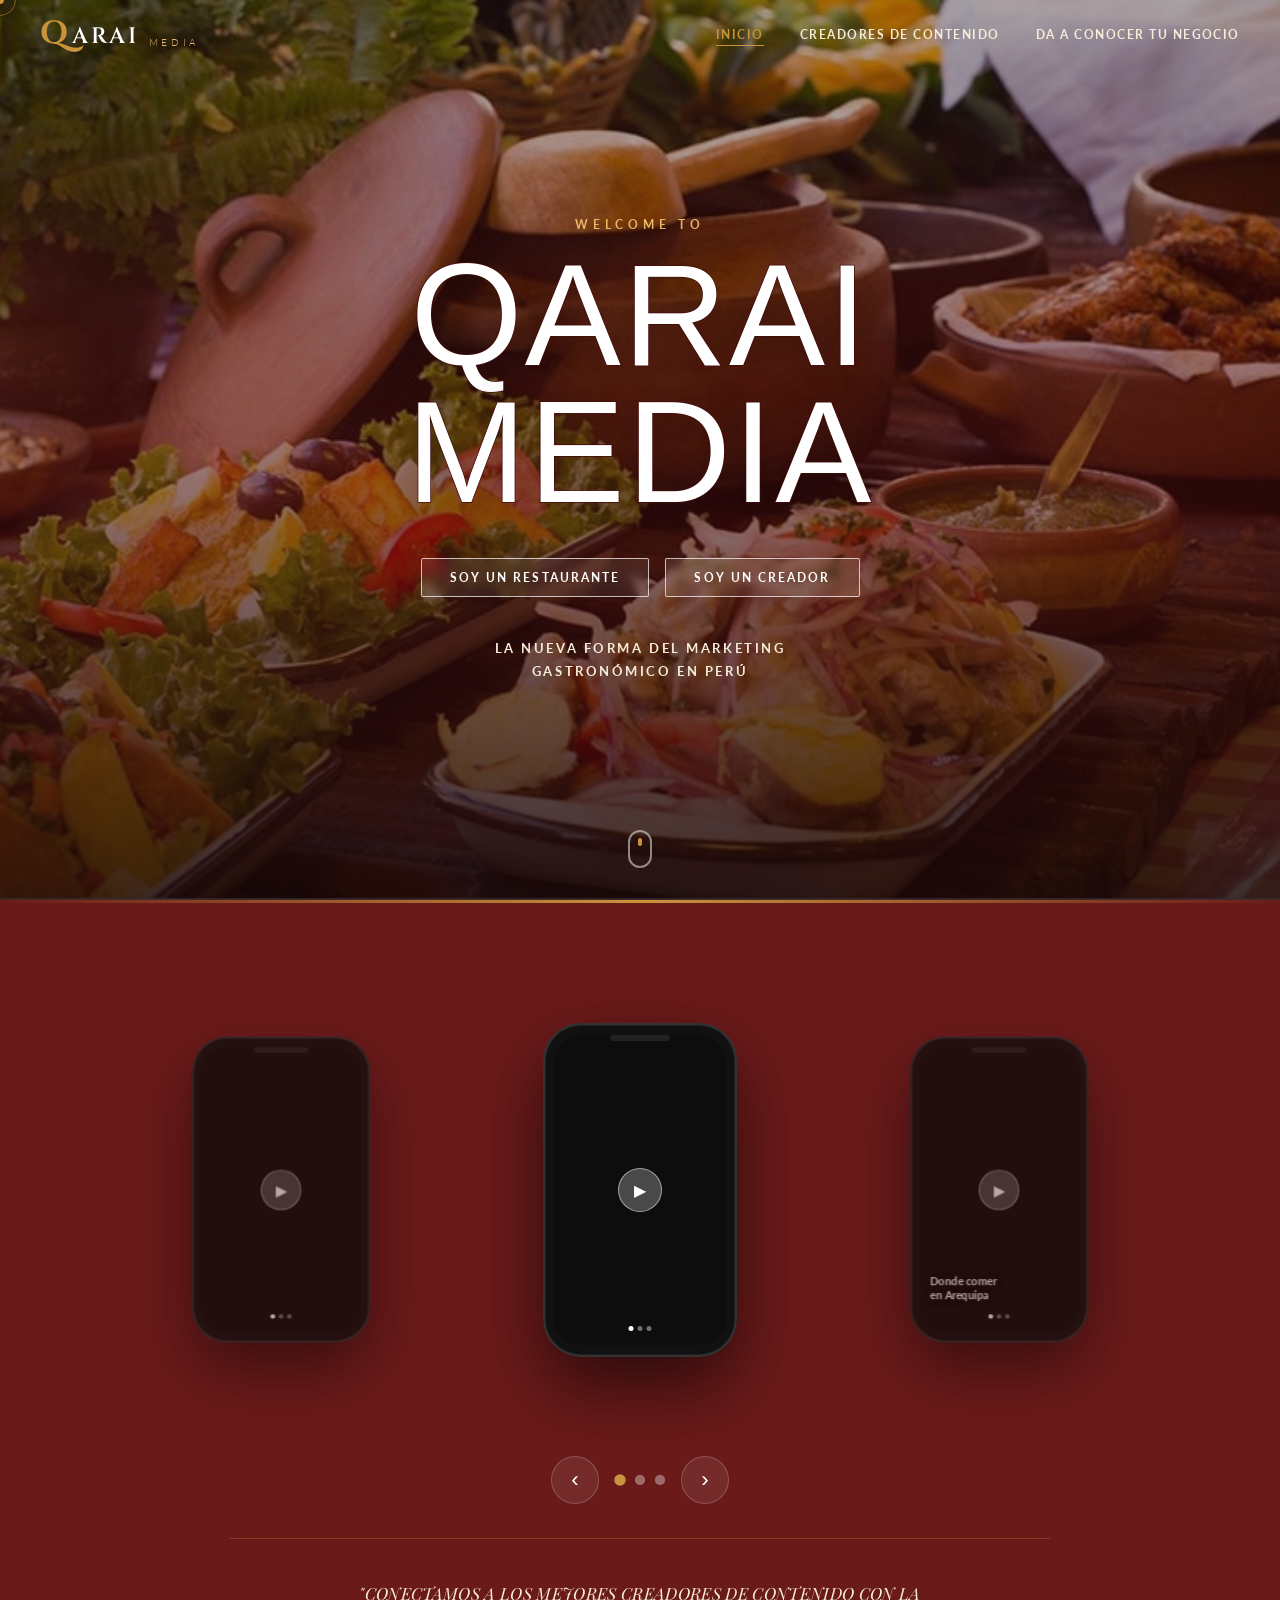
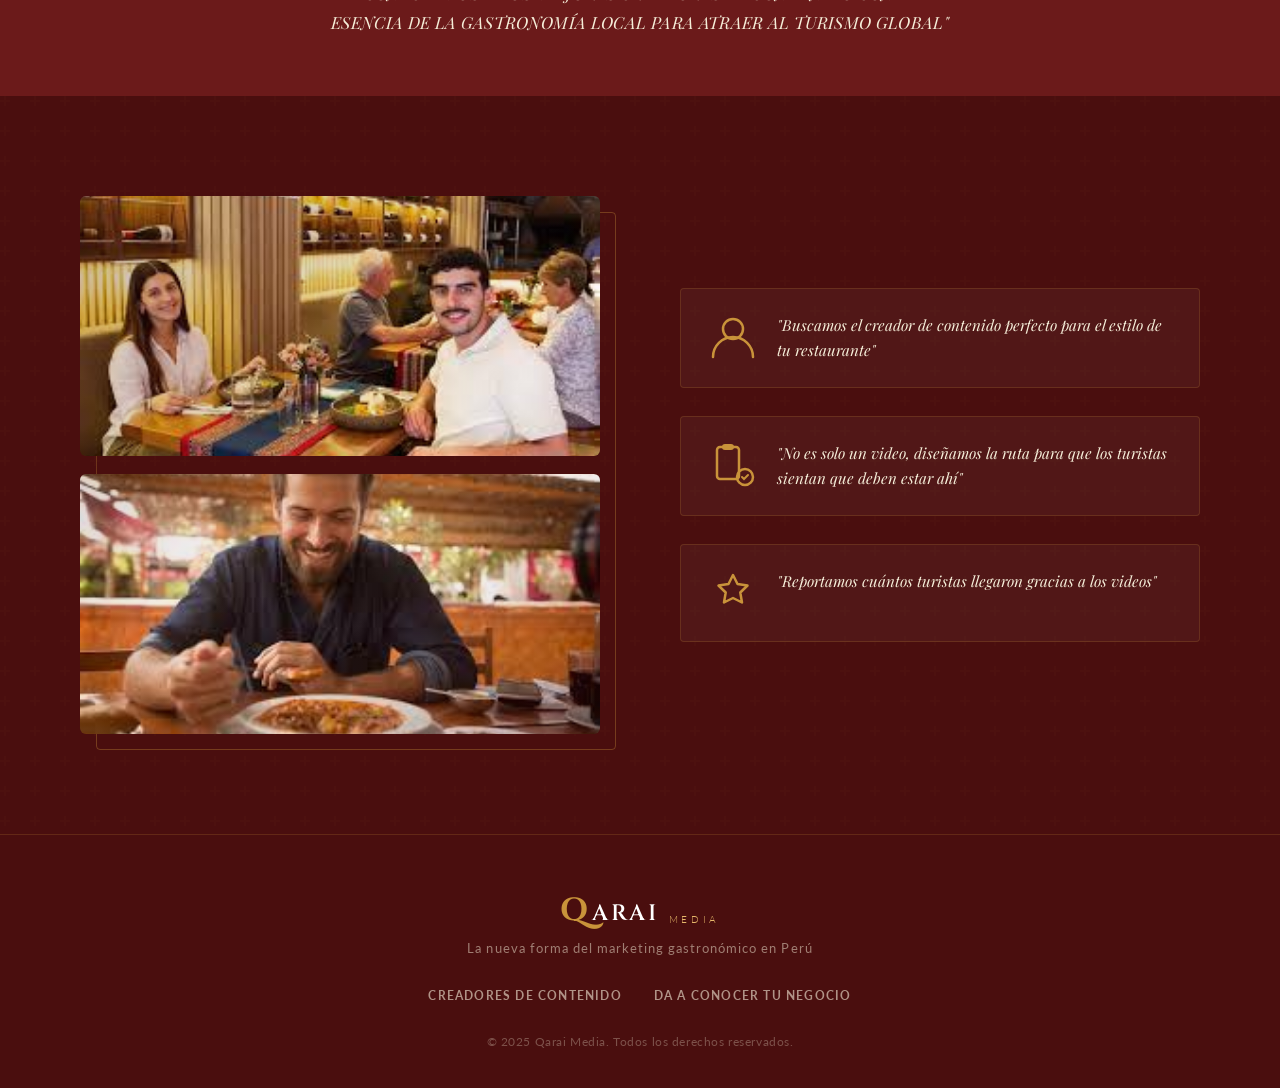
<file: index.html>
<!DOCTYPE html>
<html lang="es">
<head>
  <meta charset="UTF-8" />
  <meta name="viewport" content="width=device-width, initial-scale=1.0"/>
  <meta name="description" content="Qarai Media conecta restaurantes con creadores de contenido gastronómico en Perú, creando marketing visual y experiencias auténticas para el turismo local." />
  <meta property="og:type" content="website" />
  <meta property="og:title" content="Qarai Media – Marketing Gastronómico en Perú" />
  <meta property="og:description" content="Conecta tu restaurante con creadores de contenido gastronómico y haz que tu marca destaque en el turismo peruano." />
  <meta property="og:image" content="img/imagen_fondo.jpg" />
  <meta property="og:image:alt" content="Qarai Media - Marketing Gastronómico en Perú" />
  <meta property="og:locale" content="es_PE" />
  <meta name="twitter:card" content="summary_large_image" />
  <meta name="twitter:title" content="Qarai Media – Marketing Gastronómico en Perú" />
  <meta name="twitter:description" content="Conecta tu restaurante con creadores de contenido gastronómico y haz que tu marca destaque en el turismo peruano." />
  <meta name="twitter:image" content="img/imagen_fondo.jpg" />
  <title>Qarai Media – Marketing Gastronómico en Perú</title>
  <link rel="icon" href="data:image/svg+xml,<svg xmlns=%22http://www.w3.org/2000/svg%22 viewBox=%220 0 100 100%22><text y=%22.9em%22 font-size=%2290%22>📸</text></svg>">
  <link rel="stylesheet" href="css/styles.css" />
  <link href="https://fonts.googleapis.com/css2?family=Ablation:wght@100;200;300;400;700;900&family=Playfair+Display:wght@400;700;900&family=Cinzel:wght@400;600;700&family=Lato:wght@300;400;700&display=swap" rel="stylesheet" />
</head>
<body>

  <!-- ═══════════════════════════════ HEADER ═══════════════════════════════ -->
  <header id="header">
    <div class="header-inner">
      <div class="logo">
        <span class="logo-q">Q</span><span class="logo-rest">ARAI</span>
        <span class="logo-media">MEDIA</span>
      </div>
      <nav class="nav-links">
        <a href="#banner" class="nav-link" data-section="inicio">Inicio</a>
        <a href="Formulario_creadores.html" class="nav-link" data-section="creadores">Creadores de contenido</a>
        <a href="Formulario_negocios.html" class="nav-link" data-section="da-a-conocer">Da a conocer tu negocio</a>
      </nav>
      <button class="hamburger" id="hamburger" aria-label="Menú">
        <span></span><span></span><span></span>
      </button>
    </div>
    <!-- Mobile menu -->
    <nav class="mobile-nav" id="mobileNav">
      <a href="#banner" class="mobile-link">Inicio</a>
      <a href="Formulario_creadores.html" class="mobile-link">Creadores de contenido</a>
      <a href="Formulario_negocios.html" class="mobile-link">Da a conocer tu negocio</a>
    </nav>
  </header>

  <!-- ═══════════════════════════════ BANNER / HERO ═══════════════════════════════ -->
  <section id="banner" class="hero">
    <div class="hero-bg">
      <img src="img/imagen_fondo.jpg" alt="Gastronomía peruana" class="hero-img" />
      <div class="hero-overlay"></div>
    </div>
    <div class="hero-content">
      <p class="hero-eyebrow reveal-up">WELCOME TO</p>
      <h1 class="hero-title reveal-up delay-1">
        <span class="title-line">QARAI</span>
        <span class="title-line">MEDIA</span>
      </h1>
      <div class="hero-buttons reveal-up delay-2">
        <a href="Formulario_negocios.html" class="btn btn-outline">SOY UN RESTAURANTE</a>
        <a href="Formulario_creadores.html" class="btn btn-outline">SOY UN CREADOR</a>
      </div>
      <p class="hero-tagline reveal-up delay-3">
        LA NUEVA FORMA DEL MARKETING<br/>GASTRONÓMICO EN PERÚ
      </p>
    </div>
    <!-- Scroll indicator -->
    <div class="scroll-indicator">
      <span></span>
    </div>
  </section>

  <!-- ═══════════════════════════════ PHONES / CREADORES ═══════════════════════════════ -->
  <section id="creadores" class="phones-section">
    <div class="phones-bg">
      <div class="phones-inner">
        <div class="phones-carousel">
          <div class="phones-grid">

            <div class="phone-card reveal-phone delay-p1 active">
              <div class="phone-frame">
                <div class="phone-screen">
                  <video src="videos/video_Lima.mp4" loop playsinline style="width: 100%; height: 100%; object-fit: cover;"></video>
                  <div class="phone-overlay">
                    <div class="play-btn">▶</div>
                  </div>
                  <div class="phone-dots">
                    <span class="dot active"></span><span class="dot"></span><span class="dot"></span>
                  </div>
                </div>
              </div>
            </div>

            <div class="phone-card reveal-phone delay-p2">
              <div class="phone-frame">
                <div class="phone-screen">
                  <video src="videos/video_Tacna.mp4" loop playsinline style="width: 100%; height: 100%; object-fit: cover;"></video>
                  <div class="phone-overlay">
                    <div class="play-btn">▶</div>
                  </div>
                  <div class="phone-label">Donde comer<br/>en Arequipa</div>
                  <div class="phone-dots">
                    <span class="dot active"></span><span class="dot"></span><span class="dot"></span>
                  </div>
                </div>
              </div>
            </div>

            <div class="phone-card reveal-phone delay-p3">
              <div class="phone-frame">
                <div class="phone-screen">
                  <video src="videos/video_Arequipa.mp4" loop playsinline style="width: 100%; height: 100%; object-fit: cover;"></video>
                  <div class="phone-overlay">
                    <div class="play-btn">▶</div>
                  </div>
                  <div class="phone-dots">
                    <span class="dot active"></span><span class="dot"></span><span class="dot"></span>
                  </div>
                </div>
              </div>
            </div>

          </div>
        </div>

        <div class="carousel-controls">
          <button class="carousel-btn prev" type="button" aria-label="Anterior slide">‹</button>
          <div class="carousel-indicators">
            <button class="indicator active" type="button" data-index="0" aria-label="Slide 1"></button>
            <button class="indicator" type="button" data-index="1" aria-label="Slide 2"></button>
            <button class="indicator" type="button" data-index="2" aria-label="Slide 3"></button>
          </div>
          <button class="carousel-btn next" type="button" aria-label="Siguiente slide">›</button>
        </div>

        <blockquote class="phones-quote reveal-up">
          "CONECTAMOS A LOS MEJORES CREADORES DE CONTENIDO CON LA<br/>
          ESENCIA DE LA GASTRONOMÍA LOCAL PARA ATRAER AL TURISMO GLOBAL"
        </blockquote>
      </div>
    </div>
  </section>

  <!-- ═══════════════════════════════ ABOUT / FEATURES ═══════════════════════════════ -->
  <section id="servicios" class="about-section">
    <div class="about-inner">

      <!-- Left: imagen atmosférica (composición en columna) -->
      <div class="about-image-wrap reveal-left">
        <div class="about-collage">
          <img src="img/imagen_comiendo-personas.jpg" alt="Restaurante atmosférico" class="about-img about-img-top"/>
          <img src="img/imagen_comiendo-persona.jpg" alt="Creador comiendo" class="about-img about-img-bottom"/>
        </div>
        <div class="about-img-overlay"></div>
        <div class="about-img-border"></div>
      </div>

      <!-- Right: features cards -->
      <div class="about-features reveal-right">

        <div class="feature-card reveal-up delay-1">
          <div class="feature-icon">
            <svg viewBox="0 0 48 48" fill="none" xmlns="http://www.w3.org/2000/svg">
              <circle cx="24" cy="16" r="10" stroke="currentColor" stroke-width="2.5"/>
              <path d="M4 44c0-11 8.954-20 20-20s20 9 20 20" stroke="currentColor" stroke-width="2.5" stroke-linecap="round"/>
            </svg>
          </div>
          <p class="feature-text">
            "Buscamos el creador de contenido perfecto para el estilo de tu restaurante"
          </p>
        </div>

        <div class="feature-card reveal-up delay-2">
          <div class="feature-icon">
            <svg viewBox="0 0 48 48" fill="none" xmlns="http://www.w3.org/2000/svg">
              <rect x="8" y="6" width="22" height="32" rx="3" stroke="currentColor" stroke-width="2.5"/>
              <rect x="14" y="4" width="10" height="4" rx="2" stroke="currentColor" stroke-width="2"/>
              <circle cx="36" cy="36" r="8" stroke="currentColor" stroke-width="2.5"/>
              <path d="M33 36l2 2 4-4" stroke="currentColor" stroke-width="2" stroke-linecap="round"/>
            </svg>
          </div>
          <p class="feature-text">
            "No es solo un video, diseñamos la ruta para que los turistas sientan que deben estar ahí"
          </p>
        </div>

        <div class="feature-card reveal-up delay-3">
          <div class="feature-icon">
            <svg viewBox="0 0 48 48" fill="none" xmlns="http://www.w3.org/2000/svg">
              <path d="M24 6l4.5 9 10 1.5-7.2 7 1.7 10L24 29l-9 4.5 1.7-10L9.5 16.5l10-1.5z" stroke="currentColor" stroke-width="2.5" stroke-linejoin="round"/>
            </svg>
          </div>
          <p class="feature-text">
            "Reportamos cuántos turistas llegaron gracias a los videos"
          </p>
        </div>

      </div>
    </div>
  </section>

  <!-- ═══════════════════════════════ FOOTER ═══════════════════════════════ -->
  <footer class="footer">
    <div class="footer-inner">
      <div class="footer-logo">
        <span class="logo-q">Q</span><span class="logo-rest">ARAI</span>
        <span class="logo-media">MEDIA</span>
      </div>
      <p class="footer-tagline">La nueva forma del marketing gastronómico en Perú</p>
      <nav class="footer-nav">
        <a href="Formulario_creadores.html">Creadores de contenido</a>
        <a href="Formulario_negocios.html">Da a conocer tu negocio</a>
      </nav>
      <p class="footer-copy">© 2025 Qarai Media. Todos los derechos reservados.</p>
    </div>
  </footer>

  <script src="js/script.js"></script>
</body>
</html>
</file>
<file: css/styles.css>
/* ═══════════════════════════════════════════════════
   QARAI MEDIA – styles.css
   Paleta: Granate oscuro · Dorado · Crema · Blanco
═══════════════════════════════════════════════════ */

/* ── Variables ─────────────────────────────────── */
:root {
  --wine:    #6B1A1A;
  --wine-dk: #4A0E0E;
  --wine-lt: #8B2E2E;
  --gold:    #C9933A;
  --gold-lt: #E6B86A;
  --cream:   #F5EDD8;
  --white:   #FFFFFF;
  --dark:    #1A0808;
  --text-body: #F0E6D0;

  --font-display: 'Cinzel', serif;
  --font-serif:   'Playfair Display', serif;
  --font-body:    'Lato', sans-serif;

  --transition: 0.45s cubic-bezier(0.25, 0.46, 0.45, 0.94);
  --shadow-lg: 0 20px 60px rgba(0,0,0,0.5);
}

/* ── Reset ──────────────────────────────────────── */
*, *::before, *::after { box-sizing: border-box; margin: 0; padding: 0; }
html { scroll-behavior: smooth; }
body {
  background: var(--wine-dk);
  color: var(--text-body);
  font-family: var(--font-body);
  overflow-x: hidden;
}
img { display: block; width: 100%; object-fit: cover; }
a { text-decoration: none; }

/* ══════════════════════════════════════════════════
   HEADER
══════════════════════════════════════════════════ */
#header {
  position: fixed;
  top: 0; left: 0; right: 0;
  z-index: 1000;
  background: transparent;
  transition: background var(--transition), box-shadow var(--transition);
  border-bottom: 1px solid transparent;
}
#header.scrolled {
  background: rgba(74, 14, 14, 0.97);
  box-shadow: 0 4px 30px rgba(0,0,0,0.5);
  border-bottom-color: rgba(201,147,58,0.3);
  backdrop-filter: blur(10px);
}

.header-inner {
  display: flex;
  align-items: center;
  justify-content: space-between;
  max-width: 1300px;
  margin: 0 auto;
  padding: 18px 40px;
}

/* Logo */
.logo {
  display: flex;
  align-items: baseline;
  gap: 4px;
  cursor: pointer;
  user-select: none;
}
.logo-q {
  font-family: var(--font-display);
  font-size: 2rem;
  font-weight: 700;
  color: var(--gold);
  line-height: 1;
}
.logo-rest {
  font-family: var(--font-display);
  font-size: 1.4rem;
  font-weight: 600;
  color: var(--white);
  letter-spacing: 0.12em;
}
.logo-media {
  font-family: var(--font-body);
  font-size: 0.65rem;
  font-weight: 300;
  color: var(--gold-lt);
  letter-spacing: 0.35em;
  text-transform: uppercase;
  align-self: flex-end;
  margin-bottom: 3px;
  margin-left: 6px;
}

/* Nav links */
.nav-links {
  display: flex;
  align-items: center;
  gap: 36px;
}
.nav-link {
  font-family: var(--font-body);
  font-size: 0.78rem;
  font-weight: 700;
  letter-spacing: 0.12em;
  text-transform: uppercase;
  color: var(--cream);
  position: relative;
  transition: color 0.3s;
}
.nav-link::after {
  content: '';
  position: absolute;
  bottom: -4px; left: 0;
  width: 0; height: 1.5px;
  background: var(--gold);
  transition: width 0.35s ease;
}
.nav-link:hover { color: var(--gold); }
.nav-link:hover::after { width: 100%; }

.nav-cta {
  background: var(--gold);
  color: var(--dark) !important;
  padding: 9px 22px;
  border-radius: 2px;
  font-weight: 700;
  transition: background 0.3s, transform 0.2s;
}
.nav-cta::after { display: none; }
.nav-cta:hover { background: var(--gold-lt); transform: translateY(-1px); }

/* Hamburger */
.hamburger {
  display: none;
  flex-direction: column;
  gap: 5px;
  background: none;
  border: none;
  cursor: pointer;
  padding: 4px;
}
.hamburger span {
  display: block;
  width: 26px; height: 2px;
  background: var(--white);
  transition: all 0.3s;
  transform-origin: center;
}
.hamburger.open span:nth-child(1) { transform: translateY(7px) rotate(45deg); }
.hamburger.open span:nth-child(2) { opacity: 0; }
.hamburger.open span:nth-child(3) { transform: translateY(-7px) rotate(-45deg); }

/* Mobile Nav */
.mobile-nav {
  display: none;
  flex-direction: column;
  background: rgba(74, 14, 14, 0.98);
  border-top: 1px solid rgba(201,147,58,0.2);
  padding: 0;
  max-height: 0;
  overflow: hidden;
  transition: max-height 0.4s ease, padding 0.3s;
}
.mobile-nav.open {
  max-height: 400px;
  padding: 16px 0;
}
.mobile-link {
  display: block;
  padding: 14px 40px;
  font-family: var(--font-body);
  font-size: 0.85rem;
  font-weight: 700;
  letter-spacing: 0.1em;
  text-transform: uppercase;
  color: var(--cream);
  border-bottom: 1px solid rgba(201,147,58,0.1);
  transition: color 0.2s, background 0.2s;
}
.mobile-link:hover { color: var(--gold); background: rgba(201,147,58,0.08); }

/* ══════════════════════════════════════════════════
   HERO BANNER
══════════════════════════════════════════════════ */
.hero {
  position: relative;
  height: 100vh;
  min-height: 640px;
  display: flex;
  align-items: center;
  justify-content: center;
  overflow: hidden;
}

.hero-bg {
  position: absolute;
  inset: 0;
  z-index: 0;
}
.hero-img {
  width: 100%; height: 100%;
  object-fit: cover;
  transform: scale(1.08);
  transition: transform 8s ease;
}
.hero.loaded .hero-img { transform: scale(1); }

.hero-overlay {
  position: absolute;
  inset: 0;
  background: linear-gradient(
    180deg,
    rgba(26,8,8,0.35) 0%,
    rgba(74,14,14,0.55) 50%,
    rgba(26,8,8,0.85) 100%
  );
}

.hero-content {
  position: relative;
  z-index: 1;
  text-align: center;
  padding: 0 24px;
}

.hero-eyebrow {
  font-family: var(--font-body);
  font-size: 0.75rem;
  font-weight: 700;
  letter-spacing: 0.4em;
  text-transform: uppercase;
  color: var(--gold-lt);
  margin-bottom: 16px;
  opacity: 0;
}

.hero-title {
  display: flex;
  flex-direction: column;
  font-family: 'Ablation', sans-serif;
  font-size: clamp(4rem, 12vw, 9rem);
  font-weight: 100;
  line-height: 0.95;
  color: var(--white);
  letter-spacing: 0.015em;
  text-shadow: 0 4px 40px rgba(0,0,0,0.35);
  margin-bottom: 36px;
  -webkit-text-stroke: 1.5px var(--wine-dk);
  paint-order: stroke fill;
}
.title-line {
  display: block;
  opacity: 0;
  color: var(--white);
}
.title-line:nth-child(2) { color: var(--white); }

.hero-buttons {
  display: flex;
  gap: 16px;
  justify-content: center;
  flex-wrap: wrap;
  margin-bottom: 40px;
  opacity: 0;
}

.hero-tagline {
  font-family: var(--font-body);
  font-size: 0.8rem;
  font-weight: 700;
  letter-spacing: 0.2em;
  text-transform: uppercase;
  color: var(--cream);
  line-height: 1.8;
  opacity: 0;
}

/* Scroll indicator */
.scroll-indicator {
  position: absolute;
  bottom: 32px;
  left: 50%;
  transform: translateX(-50%);
  z-index: 1;
}
.scroll-indicator span {
  display: block;
  width: 24px; height: 38px;
  border: 2px solid rgba(255,255,255,0.5);
  border-radius: 12px;
  position: relative;
}
.scroll-indicator span::before {
  content: '';
  position: absolute;
  top: 6px; left: 50%;
  transform: translateX(-50%);
  width: 4px; height: 8px;
  background: var(--gold);
  border-radius: 2px;
  animation: scrollPulse 2s ease infinite;
}
@keyframes scrollPulse {
  0%   { opacity: 1; transform: translateX(-50%) translateY(0); }
  100% { opacity: 0; transform: translateX(-50%) translateY(14px); }
}

/* ══════════════════════════════════════════════════
   BUTTONS
══════════════════════════════════════════════════ */
.btn {
  display: inline-block;
  font-family: var(--font-body);
  font-size: 0.72rem;
  font-weight: 700;
  letter-spacing: 0.18em;
  text-transform: uppercase;
  padding: 12px 28px;
  border-radius: 2px;
  cursor: pointer;
  transition: all 0.3s;
  border: none;
}
.btn-outline {
  border: 1.5px solid rgba(255,255,255,0.7);
  color: var(--white);
  background: rgba(255,255,255,0.08);
  backdrop-filter: blur(4px);
}
.btn-outline:hover {
  background: rgba(201,147,58,0.25);
  border-color: var(--gold);
  color: var(--gold-lt);
  transform: translateY(-2px);
}
.btn-gold {
  background: var(--gold);
  color: var(--dark);
}
.btn-gold:hover {
  background: var(--gold-lt);
  transform: translateY(-2px);
  box-shadow: 0 8px 24px rgba(201,147,58,0.4);
}
.btn-outline-light {
  border: 1.5px solid var(--cream);
  color: var(--cream);
  background: transparent;
}
.btn-outline-light:hover {
  background: rgba(245,237,216,0.12);
  transform: translateY(-2px);
}
.btn-full { width: 100%; text-align: center; padding: 16px; }

/* ══════════════════════════════════════════════════
   PHONES SECTION
══════════════════════════════════════════════════ */
.phones-section {
  background: var(--wine);
  padding: 80px 0 60px;
  position: relative;
  overflow: hidden;
}
.phones-section::before {
  content: '';
  position: absolute;
  top: 0; left: 0; right: 0;
  height: 3px;
  background: linear-gradient(90deg, transparent, var(--gold), transparent);
}

.phones-inner {
  max-width: 1100px;
  margin: 0 auto;
  padding: 0 24px;
}

.phones-grid {
  display: flex;
  justify-content: center;
  align-items: center;
  gap: 24px;
  margin-bottom: 56px;
  position: relative;
  min-height: 420px;
}

.phones-carousel {
  overflow: hidden;
  position: relative;
}

.phone-card {
  flex: 0 0 190px;
  margin: 0 auto;
  opacity: 0.75;
  filter: brightness(0.85);
  transform: scale(0.92);
  transition: transform 0.35s ease, opacity 0.35s ease, filter 0.35s ease, order 0.35s ease;
  order: 2;
}

.phone-card.prev { order: 1; }
.phone-card.next { order: 3; }

.phone-card.active {
  opacity: 1;
  filter: brightness(1);
  transform: scale(1);
  order: 2;
}

.carousel-controls {
  display: flex;
  justify-content: center;
  align-items: center;
  gap: 16px;
  margin-bottom: 34px;
}

.carousel-btn {
  width: 48px;
  height: 48px;
  border: 1px solid rgba(255,255,255,0.18);
  background: rgba(255,255,255,0.08);
  color: var(--white);
  font-size: 1.4rem;
  border-radius: 50%;
  cursor: pointer;
  transition: transform 0.2s, background 0.2s, border-color 0.2s;
}

.carousel-btn:hover {
  background: rgba(255,255,255,0.18);
  border-color: var(--gold);
  transform: translateY(-1px);
}

.carousel-indicators {
  display: flex;
  gap: 10px;
}

.indicator {
  width: 10px;
  height: 10px;
  border-radius: 50%;
  background: rgba(255,255,255,0.35);
  border: 1px solid rgba(255,255,255,0.08);
  cursor: pointer;
  transition: background 0.2s, transform 0.2s;
}

.indicator.active {
  background: var(--gold);
  transform: scale(1.15);
}

/* Phone frame */
.phone-frame {
  background: #111;
  border-radius: 36px;
  padding: 10px 8px;
  box-shadow:
    0 0 0 2px #333,
    0 30px 70px rgba(0,0,0,0.6),
    inset 0 0 0 1px rgba(255,255,255,0.06);
  position: relative;
}
.phone-frame::before {
  content: '';
  position: absolute;
  top: 10px; left: 50%;
  transform: translateX(-50%);
  width: 60px; height: 6px;
  background: #222;
  border-radius: 3px;
  z-index: 2;
}

.phone-screen {
  border-radius: 28px;
  overflow: hidden;
  position: relative;
  aspect-ratio: 9/16;
}
.phone-screen img,
.phone-screen video {
  width: 100%; height: 100%;
  object-fit: cover;
  transition: transform 0.5s ease;
}
.phone-card:hover .phone-screen img,
.phone-card:hover .phone-screen video { transform: scale(1.06); }

.phone-overlay {
  position: absolute;
  inset: 0;
  background: rgba(0,0,0,0.25);
  display: flex;
  align-items: center;
  justify-content: center;
  transition: background 0.3s;
}
.phone-card:hover .phone-overlay { background: rgba(0,0,0,0.1); }

.play-btn {
  width: 44px; height: 44px;
  background: rgba(255,255,255,0.25);
  backdrop-filter: blur(4px);
  border-radius: 50%;
  display: flex;
  align-items: center;
  justify-content: center;
  font-size: 1rem;
  color: white;
  border: 1.5px solid rgba(255,255,255,0.5);
  transition: background 0.3s, transform 0.3s;
}
.phone-card:hover .play-btn {
  background: rgba(201,147,58,0.6);
  transform: scale(1.1);
}

.phone-label {
  position: absolute;
  bottom: 32px;
  left: 12px;
  font-family: var(--font-body);
  font-size: 0.75rem;
  font-weight: 700;
  color: white;
  text-shadow: 0 2px 8px rgba(0,0,0,0.8);
  line-height: 1.3;
}

.phone-dots {
  position: absolute;
  bottom: 14px;
  left: 50%;
  transform: translateX(-50%);
  display: flex;
  gap: 4px;
}
.dot {
  width: 5px; height: 5px;
  border-radius: 50%;
  background: rgba(255,255,255,0.4);
}
.dot.active { background: white; }

/* Quote */
.phones-quote {
  text-align: center;
  font-family: var(--font-serif);
  font-size: clamp(0.85rem, 1.5vw, 1.05rem);
  font-style: italic;
  color: var(--cream);
  line-height: 1.7;
  letter-spacing: 0.02em;
  border-top: 1px solid rgba(201,147,58,0.3);
  padding-top: 40px;
  max-width: 820px;
  margin: 0 auto;
  opacity: 0;
  transform: translateY(30px);
  transition: opacity 0.7s 0.2s, transform 0.7s 0.2s;
}
.phones-quote.visible {
  opacity: 1;
  transform: translateY(0);
}

/* ══════════════════════════════════════════════════
   ABOUT / SERVICIOS
══════════════════════════════════════════════════ */
.about-section {
  background: var(--wine-dk);
  padding: 100px 0;
  position: relative;
  overflow: hidden;
}
.about-section::before {
  content: '';
  position: absolute;
  inset: 0;
  background: url("data:image/svg+xml,%3Csvg width='60' height='60' viewBox='0 0 60 60' xmlns='http://www.w3.org/2000/svg'%3E%3Cg fill='none' fill-rule='evenodd'%3E%3Cg fill='%23C9933A' fill-opacity='0.04'%3E%3Cpath d='M36 34v-4h-2v4h-4v2h4v4h2v-4h4v-2h-4zm0-30V0h-2v4h-4v2h4v4h2V6h4V4h-4zM6 34v-4H4v4H0v2h4v4h2v-4h4v-2H6zM6 4V0H4v4H0v2h4v4h2V6h4V4H6z'/%3E%3C/g%3E%3C/g%3E%3C/svg%3E");
  opacity: 0.5;
}

.about-inner {
  position: relative;
  max-width: 1200px;
  margin: 0 auto;
  padding: 0 40px;
  display: grid;
  grid-template-columns: 1fr 1fr;
  gap: 80px;
  align-items: center;
}

/* Left image */
.about-image-wrap {
  position: relative;
  opacity: 0;
  transform: translateX(-60px);
  transition: opacity 0.8s, transform 0.8s;
}
.about-image-wrap.visible {
  opacity: 1;
  transform: translateX(0);
}
.about-img {
  width: 100%;
  height: 520px;
  object-fit: cover;
  border-radius: 4px;
}
.about-img-overlay {
  position: absolute;
  inset: 0;
  background: linear-gradient(
    135deg,
    rgba(74,14,14,0.3) 0%,
    transparent 60%,
    rgba(74,14,14,0.2) 100%
  );
  border-radius: 4px;
}
.about-img-border {
  position: absolute;
  top: 16px; left: 16px; right: -16px; bottom: -16px;
  border: 1.5px solid rgba(201,147,58,0.35);
  border-radius: 4px;
  pointer-events: none;
  z-index: -1;
}

/* Collage: dos imágenes apiladas y franja textil decorativa */
.about-collage {
  display: grid;
  grid-template-rows: 1fr 1fr;
  gap: 18px;
  position: relative;
}
.about-image-wrap::before { display: none; }
.about-img {
  width: 100%;
  display: block;
  object-fit: cover;
  border-radius: 6px;
}
.about-img-top { height: 260px; }
.about-img-bottom { height: 260px; }

@media (max-width: 900px) {
  .about-inner { grid-template-columns: 1fr; gap: 40px; }
  .about-img-top,
  .about-img-bottom { height: 220px; }
  .about-image-wrap::before { right: -28px; width: 36px; }
}

@media (max-width: 520px) {
  .about-img-top,
  .about-img-bottom { height: 180px; }
  .about-image-wrap::before { display: none; }
}

/* Feature cards */
.about-features {
  display: flex;
  flex-direction: column;
  gap: 28px;
  opacity: 0;
  transform: translateX(60px);
  transition: opacity 0.8s 0.2s, transform 0.8s 0.2s;
}
.about-features.visible {
  opacity: 1;
  transform: translateX(0);
}

.feature-card {
  display: flex;
  align-items: flex-start;
  gap: 20px;
  background: rgba(255,255,255,0.04);
  border: 1px solid rgba(201,147,58,0.2);
  border-radius: 4px;
  padding: 24px 28px;
  transition: background 0.3s, border-color 0.3s, transform 0.3s;
}
.feature-card:hover {
  background: rgba(201,147,58,0.08);
  border-color: rgba(201,147,58,0.45);
  transform: translateX(6px);
}

.feature-icon {
  flex: 0 0 48px;
  width: 48px; height: 48px;
  color: var(--gold);
}
.feature-icon svg { width: 100%; height: 100%; }

.feature-text {
  font-family: var(--font-serif);
  font-size: 0.95rem;
  font-style: italic;
  color: var(--cream);
  line-height: 1.65;
}

/* ══════════════════════════════════════════════════
   CTA SECTION
══════════════════════════════════════════════════ */
.cta-section {
  position: relative;
  padding: 120px 24px;
  display: flex;
  align-items: center;
  justify-content: center;
  overflow: hidden;
  text-align: center;
}
.cta-bg {
  position: absolute;
  inset: 0;
  z-index: 0;
}
.cta-bg-img {
  width: 100%; height: 100%;
  object-fit: cover;
  transform: scale(1.05);
}
.cta-overlay {
  position: absolute;
  inset: 0;
  background: linear-gradient(
    135deg,
    rgba(74,14,14,0.88) 0%,
    rgba(26,8,8,0.78) 100%
  );
}
.cta-content {
  position: relative;
  z-index: 1;
  opacity: 0;
  transform: translateY(40px);
  transition: opacity 0.8s, transform 0.8s;
}
.cta-content.visible { opacity: 1; transform: translateY(0); }

.cta-eyebrow {
  font-family: var(--font-body);
  font-size: 0.72rem;
  font-weight: 700;
  letter-spacing: 0.4em;
  text-transform: uppercase;
  color: var(--gold);
  margin-bottom: 16px;
}
.cta-title {
  font-family: var(--font-display);
  font-size: clamp(2.2rem, 5vw, 3.8rem);
  font-weight: 700;
  color: var(--white);
  line-height: 1.1;
  margin-bottom: 20px;
}
.cta-sub {
  font-family: var(--font-body);
  font-size: 1rem;
  color: var(--cream);
  max-width: 540px;
  margin: 0 auto 40px;
  line-height: 1.7;
  opacity: 0.85;
}
.cta-buttons {
  display: flex;
  gap: 16px;
  justify-content: center;
  flex-wrap: wrap;
}

/* ══════════════════════════════════════════════════
   FOOTER
══════════════════════════════════════════════════ */
.footer {
  background: var(--wine-dk);
  border-top: 1px solid rgba(201,147,58,0.2);
  padding: 60px 0 40px;
  text-align: center;
}
.footer-inner {
  max-width: 1000px;
  margin: 0 auto;
  padding: 0 24px;
}
.footer-logo {
  display: flex;
  align-items: baseline;
  justify-content: center;
  gap: 4px;
  margin-bottom: 12px;
}
.footer-tagline {
  font-family: var(--font-body);
  font-size: 0.8rem;
  color: rgba(245,237,216,0.5);
  letter-spacing: 0.08em;
  margin-bottom: 32px;
}
.footer-nav {
  display: flex;
  justify-content: center;
  gap: 32px;
  flex-wrap: wrap;
  margin-bottom: 32px;
}
.footer-nav a {
  font-family: var(--font-body);
  font-size: 0.75rem;
  font-weight: 700;
  letter-spacing: 0.1em;
  text-transform: uppercase;
  color: rgba(245,237,216,0.6);
  transition: color 0.3s;
}
.footer-nav a:hover { color: var(--gold); }
.footer-copy {
  font-size: 0.72rem;
  color: rgba(245,237,216,0.3);
  letter-spacing: 0.05em;
}

/* ══════════════════════════════════════════════════
   SCROLL REVEAL ANIMATIONS
══════════════════════════════════════════════════ */
.reveal-up {
  opacity: 0;
  transform: translateY(40px);
  transition: opacity 0.8s ease, transform 0.8s ease;
}
.reveal-up.visible {
  opacity: 1;
  transform: translateY(0);
}
.reveal-left {
  opacity: 0;
  transform: translateX(-60px);
  transition: opacity 0.8s ease, transform 0.8s ease;
}
.reveal-left.visible {
  opacity: 1;
  transform: translateX(0);
}
.reveal-right {
  opacity: 0;
  transform: translateX(60px);
  transition: opacity 0.8s ease, transform 0.8s ease;
}
.reveal-right.visible {
  opacity: 1;
  transform: translateX(0);
}

/* Delay utilities */
.delay-1 { transition-delay: 0.15s; }
.delay-2 { transition-delay: 0.30s; }
.delay-3 { transition-delay: 0.45s; }
.delay-p1 { transition-delay: 0.1s; }
.delay-p2 { transition-delay: 0.25s; }
.delay-p3 { transition-delay: 0.4s; }

/* ══════════════════════════════════════════════════
   HERO INITIAL ANIMATIONS
══════════════════════════════════════════════════ */
.hero-content .reveal-up.animate {
  opacity: 1;
  transform: translateY(0);
}
.title-line.animate {
  opacity: 1;
}
.hero-title .title-line {
  transition: opacity 0.9s ease, transform 0.9s ease;
  transform: translateY(30px);
}
.hero-title .title-line.animate {
  opacity: 1;
  transform: translateY(0);
}

/* ══════════════════════════════════════════════════
   RESPONSIVE
══════════════════════════════════════════════════ */
@media (max-width: 960px) {
  .about-inner {
    grid-template-columns: 1fr;
    gap: 48px;
  }
  .about-img { height: 360px; }
  .about-features {
    transform: none;
  }
  .nav-links { display: none; }
  .hamburger { display: flex; }
  .mobile-nav { display: flex; }
  .header-inner { padding: 16px 24px; }
}

@media (max-width: 640px) {
  .phones-grid { gap: 12px; }
  .phone-card { width: 140px; }
  .phone-center { width: 160px; }
  .hero-buttons { flex-direction: column; align-items: center; }
  .about-inner { padding: 0 20px; }
  .footer-nav { gap: 20px; }
}

/* ══════════════════════════════════════════════════
   DECORATIVE GOLD LINE
══════════════════════════════════════════════════ */
.gold-divider {
  width: 60px; height: 2px;
  background: linear-gradient(90deg, transparent, var(--gold), transparent);
  margin: 20px auto;
}
</file>
